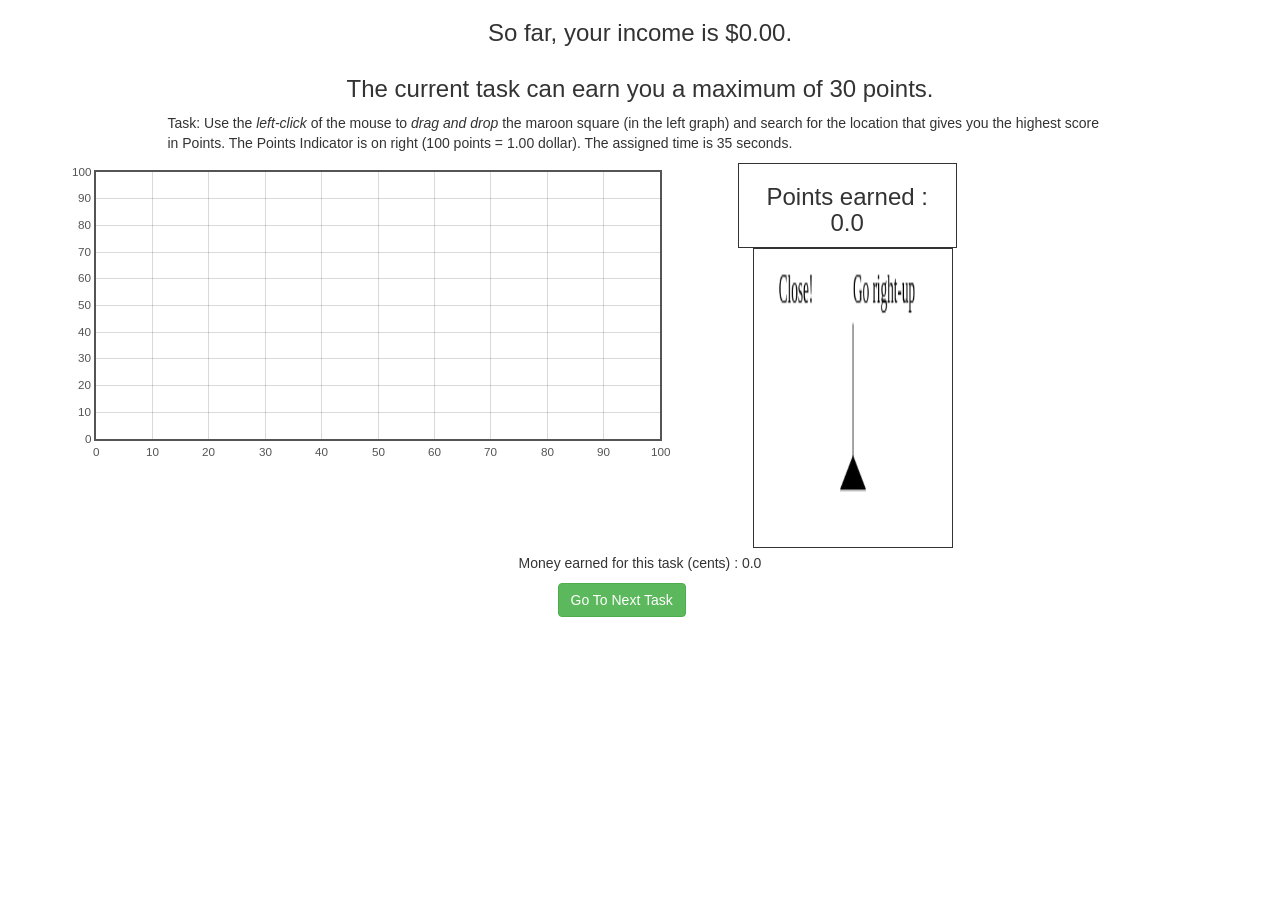
<file: dev/game/game.html>
<!DOCTYPE html>

<html lang="en">
  <head>
    <meta charset="utf-8" />
	   <title>Kristian's Game</title>
     <script type="text/javascript" src="libs/jquery.min.js"></script>
     <script type="text/javascript" src="libs/flot/jquery.flot.min.js"></script>
     <script type="text/javascript" src="libs/bootstrap.min.js"></script>
     <link type="text/css" rel="stylesheet" href="libs/bootstrap.min.css">
     <script type="text/javascript" src="game.js"></script>
  </head>
  <body>
    <div class="container" id="ngshow">
      <div class="row">
        <h3 class="text-center" id="income">So far, your income is $0.00.</h3>
      </div>
      <div class="row">
        <h3 class="text-center" id="currentTask">The current task can earn you a maximum of 30 points.</h3>
      </div>
      <div class="row">
        <p class="col-md-10 col-md-offset-1">Task: Use the <em>left-click</em> of the mouse to <em>drag and drop</em>
           the maroon square (in the left graph) and search for the location that gives you the highest
           score in Points. The Points Indicator is on right (100 points = 1.00 dollar).
           The assigned time is 35 seconds.
        </p>
      </div>
  		<div class="row">
  			<div class="col-md-7">
  			<!-- Game -->
  				<div id="placeholder" style="width:600px;height:300px"></div>
  			</div>
  			<div class="col-md-3">
  				<!-- points earned -->
  				<div class="row">
            <div class="col-md-9" style="border-style:solid; border-width: 1px">
              <h3 id="points" class="text-center">Points earned : 0.0</h3>
            </div>
  				</div>
  				<!-- locator -->
  				<div class="row">
            <div class="col-md-3">
              <canvas id="locator" style="width:200px;height:300px;
                border-style:solid; border-width: 1px"></canvas>
            </div>
  				</div>
  			</div>
  		</div>
      <div class="row">
        <p id="earned" class="text-center">Money earned for this task (cents) : 0.0</p>
      </div>
      <div class="row">
        <div class="col-md-2 col-md-offset-5">
          <button id="nexttask" type="button" class="btn btn-success">Go To Next Task</button>
        </div>
      </div>
    </div>
  </body>
</html>
</file>
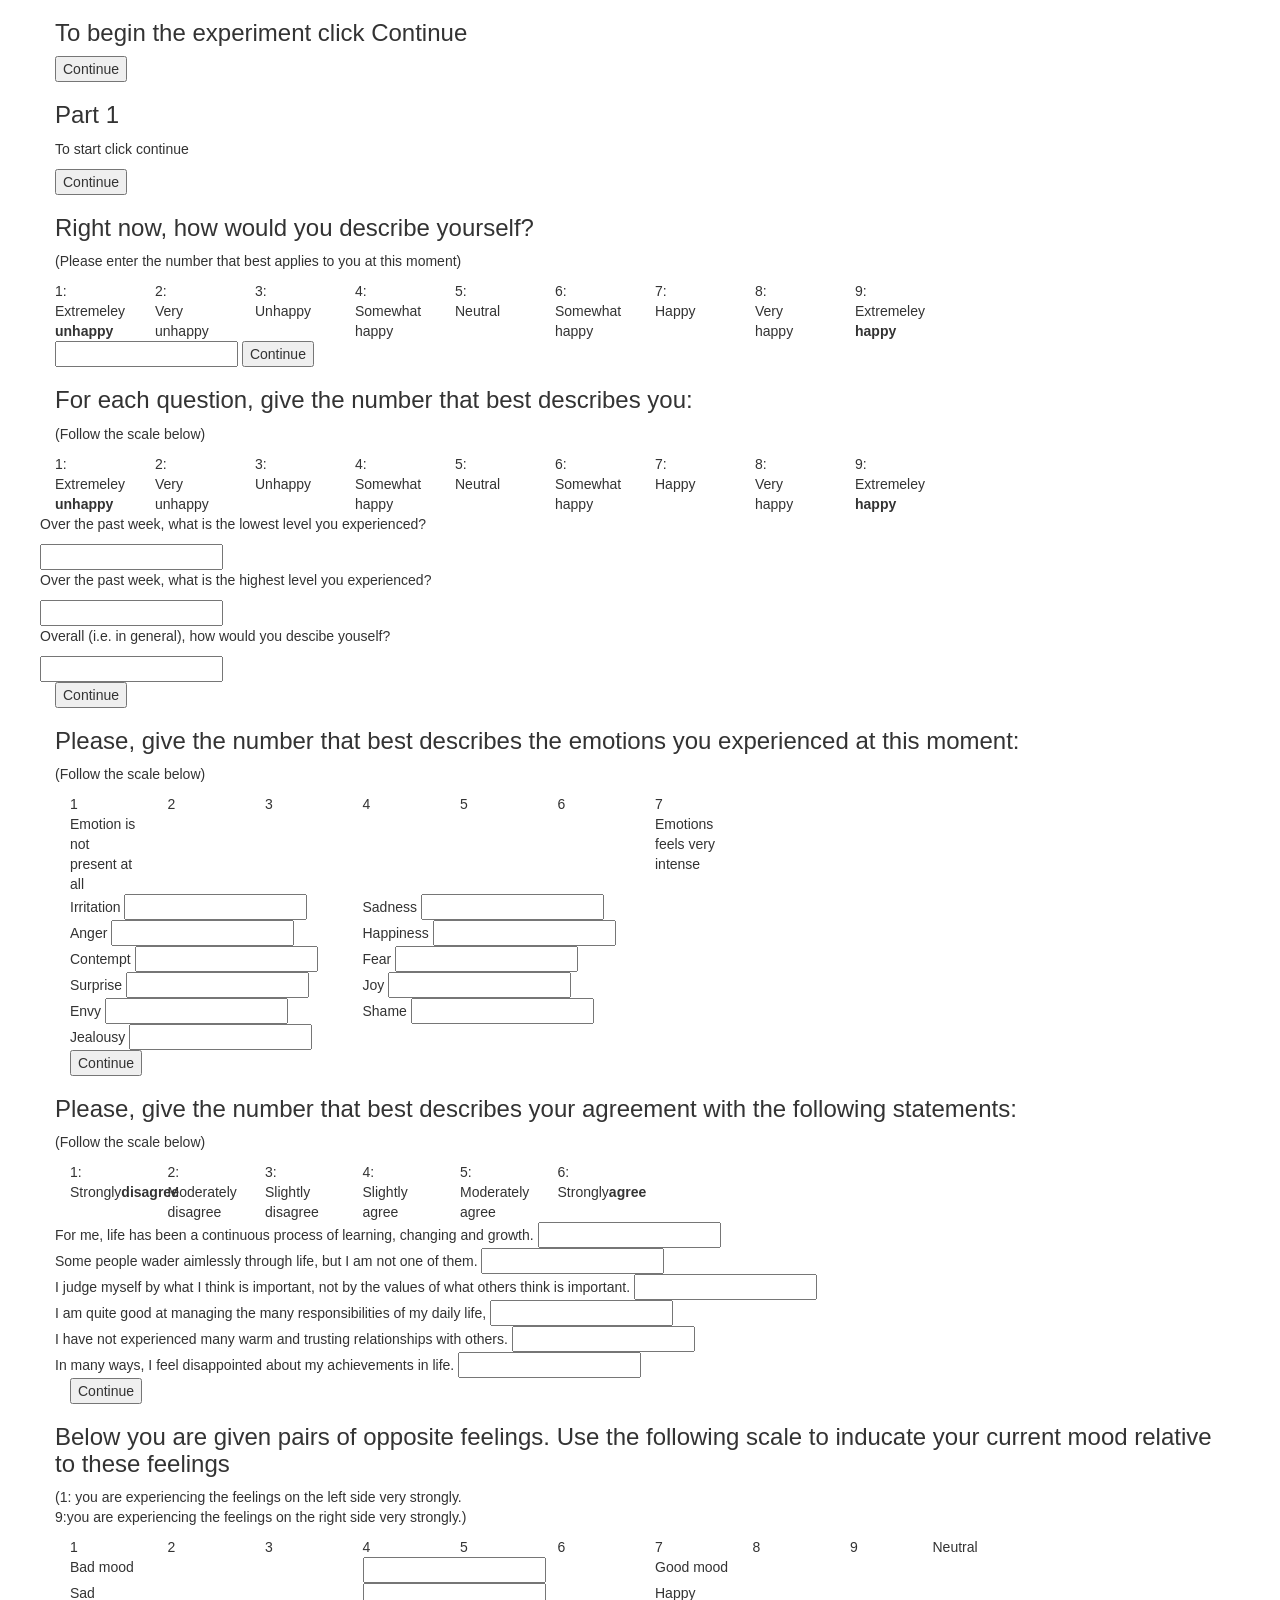
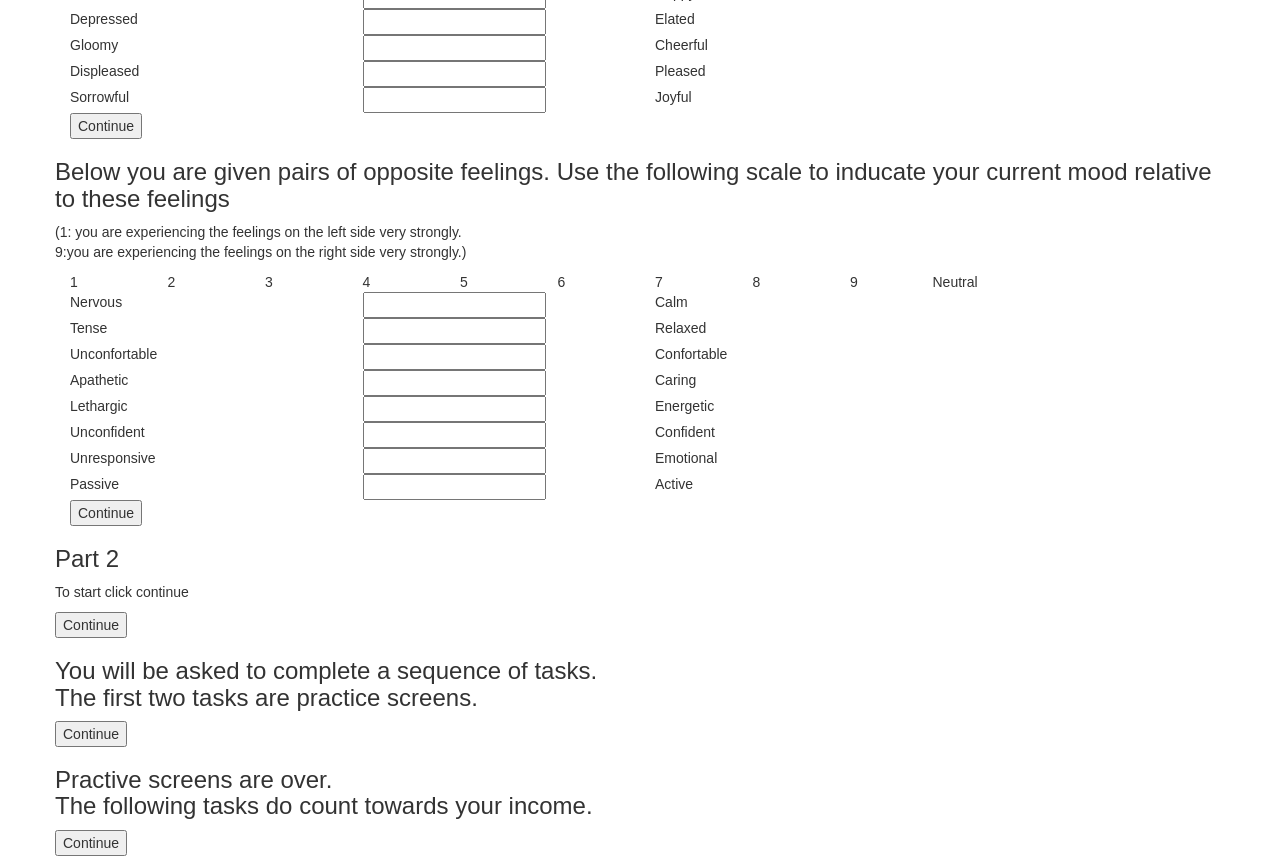
<file: dev/questions/questions.html>
<!DOCTYPE HTML>

<html lang="en">
  <head>
    <meta charset="utf-8" />
	  <title>Kristian's Questions</title>
    <script type="text/javascript" src="libs/jquery.min.js"></script>
    <script type="text/javascript" src="libs/flot/jquery.flot.min.js"></script>
    <script type="text/javascript" src="libs/bootstrap.min.js"></script>
    <link type="text/css" rel="stylesheet" href="libs/bootstrap.min.css">
    <script type="text/javascript" src="questions.js"></script>
  </head>
  <body>
    <!-- start experiment -->
    <div class="container" ng-show="showStartExperiment">
      <div class="row">
        <div class="col-mid-4 col-mid-offset-4">
          <h3>To begin the experiment click Continue</h3>
          <input class="success" type="button" value="Continue" ng-click="startExperiment()" />
        </div>
      </div>
    </div>
    <!-- start part 1 -->
    <div class="container" ng-show="initalquestions === 0;">
      <div class="row">
        <div class="col-mid-4 col-mid-offset-4">
          <h3>Part 1</h3>
          <p>To start click continue</p>
          <input class="success" type="button" value="Continue" ng-click="nextQuestion(initalquestions)" />
        </div>
      </div>
    </div>
    <!-- inital questions -->

    <!-- question 1 -->
    <div class="container" ng-show="initalquestions === 1">
      <div class="row">
        <div class="col-mid-4 col-mid-offset-4">
          <h3>Right now, how would you describe yourself?</h3>
          <p>(Please enter the number that best applies to you at this moment)</p>
          <div class="row">
            <div class="col-md-1">
              1:<br>Extremeley<br><strong>unhappy</strong>
            </div>
            <div class="col-md-1">
              2:<br>Very unhappy
            </div>
            <div class="col-md-1">
              3:<br>Unhappy
            </div>
            <div class="col-md-1">
              4:<br>Somewhat happy
            </div>
            <div class="col-md-1">
              5:<br>Neutral
            </div>
            <div class="col-md-1">
              6:<br>Somewhat happy
            </div>
            <div class="col-md-1">
              7:<br>Happy
            </div>
            <div class="col-md-1">
              8:<br>Very happy
            </div>
            <div class="col-md-1">
              9:<br>Extremeley<br><strong>happy</strong>
            </div>
          </div>
          <input class="text" />
          <input class="success" type="button" value="Continue" ng-click="nextQuestion(initalquestions)" />
        </div>
      </div>
    </div>
    <!-- question 2 -->
    <div class="container" ng-show="initalquestions === 2">
      <div class="row">
        <div class="col-mid-4 col-mid-offset-4">
          <h3>For each question, give the number that best describes you:</h3>
          <p>(Follow the scale below)</p>
          <div class="row">
            <div class="col-md-1">
              1:<br>Extremeley<br><strong>unhappy</strong>
            </div>
            <div class="col-md-1">
              2:<br>Very unhappy
            </div>
            <div class="col-md-1">
              3:<br>Unhappy
            </div>
            <div class="col-md-1">
              4:<br>Somewhat happy
            </div>
            <div class="col-md-1">
              5:<br>Neutral
            </div>
            <div class="col-md-1">
              6:<br>Somewhat happy
            </div>
            <div class="col-md-1">
              7:<br>Happy
            </div>
            <div class="col-md-1">
              8:<br>Very happy
            </div>
            <div class="col-md-1">
              9:<br>Extremeley<br><strong>happy</strong>
            </div>
          </div>
          <div class="row">
            <p>Over the past week, what is the lowest level you experienced?</p>
            <input class="text" />
          </div>
          <div class="row">
            <p>Over the past week, what is the highest level you experienced?</p>
            <input class="text" />
          </div>
          <div class="row">
            <p>Overall (i.e. in general), how would you descibe youself?</p>
            <input class="text" />
          </div>
          <input class="success" type="button" value="Continue" ng-click="nextQuestion(initalquestions)" />
        </div>
      </div>
    </div>
    <!-- question 3 -->
    <div class="container" ng-show="initalquestions === 3">
      <div class="row">
        <div class="col-mid-4 col-mid-offset-4">
          <h3>Please, give the number that best describes the emotions you experienced at this moment:</h3>
          <p>(Follow the scale below)</p>
        </div>
      </div>
      <div class="row">
        <div class="col-md-1">
          1<br>Emotion is not present at all
        </div>
        <div class="col-md-1">
          2
        </div>
        <div class="col-md-1">
          3
        </div>
        <div class="col-md-1">
          4
        </div>
        <div class="col-md-1">
          5
        </div>
        <div class="col-md-1">
          6
        </div>
        <div class="col-md-1">
          7<br>Emotions feels very intense
        </div>
      </div>
      <div class="row">
        <div class="col-md-3">
          Irritation
          <input type="text" />
        </div>
        <div class="col-md-3">
          Sadness
          <input type="text" />
        </div>
      </div>
      <div class="row">
        <div class="col-md-3">
          Anger
          <input type="text" />
        </div>
        <div class="col-md-3">
          Happiness
          <input type="text" />
        </div>
      </div>
      <div class="row">
        <div class="col-md-3">
          Contempt
          <input type="text" />
        </div>
        <div class="col-md-3">
          Fear
          <input type="text" />
        </div>
      </div>
      <div class="row">
        <div class="col-md-3">
          Surprise
          <input type="text" />
        </div>
        <div class="col-md-3">
          Joy
          <input type="text" />
        </div>
      </div>
      <div class="row">
        <div class="col-md-3">
          Envy
          <input type="text" />
        </div>
        <div class="col-md-3">
          Shame
          <input type="text" />
        </div>
      </div>
      <div class="row">
        <div class="col-md-3">
          Jealousy
          <input type="text" />
        </div>
      </div>
      <input class="success" type="button" value="Continue" ng-click="nextQuestion(initalquestions)" />
    </div>
    <!-- question 4 -->
    <div class="container" ng-show="initalquestions === 4">
      <div class="row">
        <div class="col-mid-4 col-mid-offset-4">
          <h3>Please, give the number that best describes your agreement with the following statements:</h3>
          <p>(Follow the scale below)</p>
        </div>
      </div>
      <div class="row">
        <div class="col-md-1">
          1:<br>Strongly<strong>disagree</strong>
        </div>
        <div class="col-md-1">
          2:<br>Moderately disagree
        </div>
        <div class="col-md-1">
          3:<br>Slightly disagree
        </div>
        <div class="col-md-1">
          4:<br>Slightly agree
        </div>
        <div class="col-md-1">
          5:<br>Moderately agree
        </div>
        <div class="col-md-1">
          6:<br>Strongly<strong>agree</strong>
        </div>
      </div>
      <div class="row">
        For me, life has been a continuous process of learning, changing and growth.
        <input type="text" />
      </div>
      <div class="row">
        Some people wader aimlessly through life, but I am not one of them.
        <input type="text" />
      </div>
      <div class="row">
        I judge myself by what I think is important, not by the values of what others think is important.
        <input type="text" />
      </div>
      <div class="row">
        I am quite good at managing the many responsibilities of my daily life,
        <input type="text" />
      </div>
      <div class="row">
        I have not experienced many warm and trusting relationships with others.
        <input type="text" />
      </div>
      <div class="row">
        In many ways, I feel disappointed about my achievements in life.
        <input type="text" />
      </div>
      <input class="success" type="button" value="Continue" ng-click="nextQuestion(initalquestions)" />
    </div>
    <!-- question 5 -->
    <div class="container" ng-show="initalquestions === 5">
      <div class="row">
        <div class="col-mid-4 col-mid-offset-4">
          <h3>Below you are given pairs of opposite feelings. Use the following scale to inducate your current mood relative to these feelings</h3>
          <p>(1: you are experiencing the feelings on the left side very strongly.<br>
            9:you are experiencing the feelings on the right side very strongly.)
          </p>
        </div>
      </div>
      <div class="row">
        <div class="col-md-1">
          1
        </div>
        <div class="col-md-1">
          2
        </div>
        <div class="col-md-1">
          3
        </div>
        <div class="col-md-1">
          4
        </div>
        <div class="col-md-1">
          5
        </div>
        <div class="col-md-1">
          6
        </div>
        <div class="col-md-1">
          7
        </div>
        <div class="col-md-1">
          8
        </div>
        <div class="col-md-1">
          9
        </div>
        <div class="row">
          Neutral
        </div>
      </div>
      <div class="row">
        <div class="col-md-3">
          Bad mood
        </div>
        <div class="col-md-3">
          <input type="text" />
        </div>
        <div class="col-md-3">
          Good mood
        </div>
      </div>
      <div class="row">
        <div class="col-md-3">
          Sad
        </div>
        <div class="col-md-3">
          <input type="text" />
        </div>
        <div class="col-md-3">
          Happy
        </div>
      </div>
      <div class="row">
        <div class="col-md-3">
          Depressed
        </div>
        <div class="col-md-3">
          <input type="text" />
        </div>
        <div class="col-md-3">
          Elated
        </div>
      </div>
      <div class="row">
        <div class="col-md-3">
          Gloomy
        </div>
        <div class="col-md-3">
          <input type="text" />
        </div>
        <div class="col-md-3">
          Cheerful
        </div>
      </div>
      <div class="row">
        <div class="col-md-3">
          Displeased
        </div>
        <div class="col-md-3">
          <input type="text" />
        </div>
        <div class="col-md-3">
          Pleased
        </div>
      </div>
      <div class="row">
        <div class="col-md-3">
          Sorrowful
        </div>
        <div class="col-md-3">
          <input type="text" />
        </div>
        <div class="col-md-3">
          Joyful
        </div>
      </div>
      <input class="success" type="button" value="Continue" ng-click="nextQuestion(initalquestions)" />
    </div>
    <!-- question 6 -->
    <div class="container" ng-show="initalquestions === 6">
      <div class="row">
        <div class="col-mid-4 col-mid-offset-4">
          <h3>Below you are given pairs of opposite feelings. Use the following scale to inducate your current mood relative to these feelings</h3>
          <p>(1: you are experiencing the feelings on the left side very strongly.<br>
            9:you are experiencing the feelings on the right side very strongly.)
          </p>
        </div>
      </div>
      <div class="row">
        <div class="col-md-1">
          1
        </div>
        <div class="col-md-1">
          2
        </div>
        <div class="col-md-1">
          3
        </div>
        <div class="col-md-1">
          4
        </div>
        <div class="col-md-1">
          5
        </div>
        <div class="col-md-1">
          6
        </div>
        <div class="col-md-1">
          7
        </div>
        <div class="col-md-1">
          8
        </div>
        <div class="col-md-1">
          9
        </div>
        <div class="row">
          Neutral
        </div>
      </div>
      <div class="row">
        <div class="col-md-3">
          Nervous
        </div>
        <div class="col-md-3">
          <input type="text" />
        </div>
        <div class="col-md-3">
          Calm
        </div>
      </div>
      <div class="row">
        <div class="col-md-3">
          Tense
        </div>
        <div class="col-md-3">
          <input type="text" />
        </div>
        <div class="col-md-3">
          Relaxed
        </div>
      </div>
      <div class="row">
        <div class="col-md-3">
          Unconfortable
        </div>
        <div class="col-md-3">
          <input type="text" />
        </div>
        <div class="col-md-3">
          Confortable
        </div>
      </div>
      <div class="row">
        <div class="col-md-3">
          Apathetic
        </div>
        <div class="col-md-3">
          <input type="text" />
        </div>
        <div class="col-md-3">
          Caring
        </div>
      </div>
      <div class="row">
        <div class="col-md-3">
          Lethargic
        </div>
        <div class="col-md-3">
          <input type="text" />
        </div>
        <div class="col-md-3">
          Energetic
        </div>
      </div>
      <div class="row">
        <div class="col-md-3">
          Unconfident
        </div>
        <div class="col-md-3">
          <input type="text" />
        </div>
        <div class="col-md-3">
          Confident
        </div>
      </div>
      <div class="row">
        <div class="col-md-3">
          Unresponsive
        </div>
        <div class="col-md-3">
          <input type="text" />
        </div>
        <div class="col-md-3">
          Emotional
        </div>
      </div>
      <div class="row">
        <div class="col-md-3">
          Passive
        </div>
        <div class="col-md-3">
          <input type="text" />
        </div>
        <div class="col-md-3">
          Active
        </div>
      </div>
      <input class="success" type="button" value="Continue" ng-click="finishQuestions()" />
    </div>
    <!-- start part 2 -->
    <div class="container">
      <div class="row">
        <div class="col-mid-4 col-mid-offset-4">
          <h3>Part 2</h3>
          <p>To start click continue</p>
          <input class="success" type="button" value="Continue" />
        </div>
      </div>
    </div>
    <!-- instructions -->
    <div class="container">
      <div class="row">
        <div class="col-mid-4 col-mid-offset-4">
          <h3>You will be asked to complete a sequence of tasks.<br>
            The first two tasks are practice screens.
          </h3>
          <input class="success" type="button" value="Continue" />
        </div>
      </div>
    </div>
    <!-- real tasks -->
    <div class="container">
      <div class="row">
        <div class="col-mid-4 col-mid-offset-4">
          <h3>Practive screens are over.<br>
            The following tasks do count towards your income.
          </h3>
          <input class="success" type="button" value="Continue" />
        </div>
      </div>
    </div>
    
    <!-- final questions -->
    <div ng-repeat="">
    </div>
  </body>
</html>
</file>
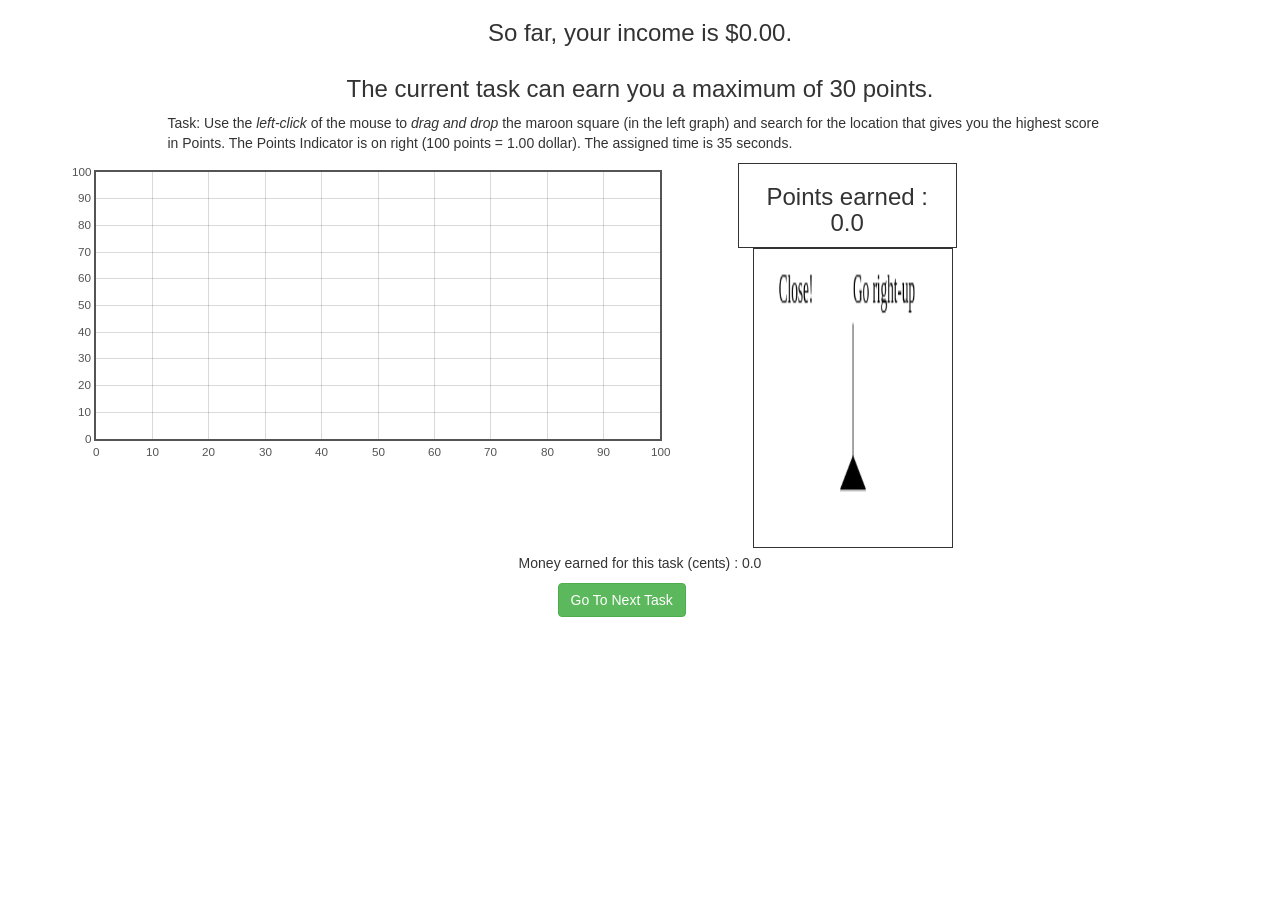
<file: dev/game/search/game.html>
<!DOCTYPE html>

<html lang="en">
  <head>
    <meta charset="utf-8" />
	   <title>Kristian's Game</title>
     <script type="text/javascript" src="../libs/jquery.min.js"></script>
     <script type="text/javascript" src="../libs/flot/jquery.flot.min.js"></script>
     <script type="text/javascript" src="../libs/bootstrap.min.js"></script>
     <link type="text/css" rel="stylesheet" href="../libs/bootstrap.min.css">
     <script type="text/javascript" src="game.js"></script>
  </head>
  <body>
    <div class="container" id="ngshow">
      <div class="row">
        <h3 class="text-center" id="income">So far, your income is $0.00.</h3>
      </div>
      <div class="row">
        <h3 class="text-center" id="currentTask">The current task can earn you a maximum of 30 points.</h3>
      </div>
      <div class="row">
        <p class="col-md-10 col-md-offset-1">Task: Use the <em>left-click</em> of the mouse to <em>drag and drop</em>
           the maroon square (in the left graph) and search for the location that gives you the highest
           score in Points. The Points Indicator is on right (100 points = 1.00 dollar).
           The assigned time is 35 seconds.
        </p>
      </div>
  		<div class="row">
  			<div class="col-md-7">
  			<!-- Game -->
  				<div id="placeholder" style="width:600px;height:300px"></div>
  			</div>
  			<div class="col-md-3">
  				<!-- points earned -->
  				<div class="row">
            <div class="col-md-9" style="border-style:solid; border-width: 1px">
              <h3 id="points" class="text-center">Points earned : 0.0</h3>
            </div>
  				</div>
  				<!-- locator -->
  				<div class="row">
            <div class="col-md-3">
              <canvas id="locator" style="width:200px;height:300px;
                border-style:solid; border-width: 1px"></canvas>
            </div>
  				</div>
  			</div>
  		</div>
      <div class="row">
        <p id="earned" class="text-center">Money earned for this task (cents) : 0.0</p>
      </div>
      <div class="row">
        <div class="col-md-2 col-md-offset-5">
          <button id="nexttask" type="button" class="btn btn-success">Go To Next Task</button>
        </div>
      </div>
    </div>
  </body>
</html>
</file>
